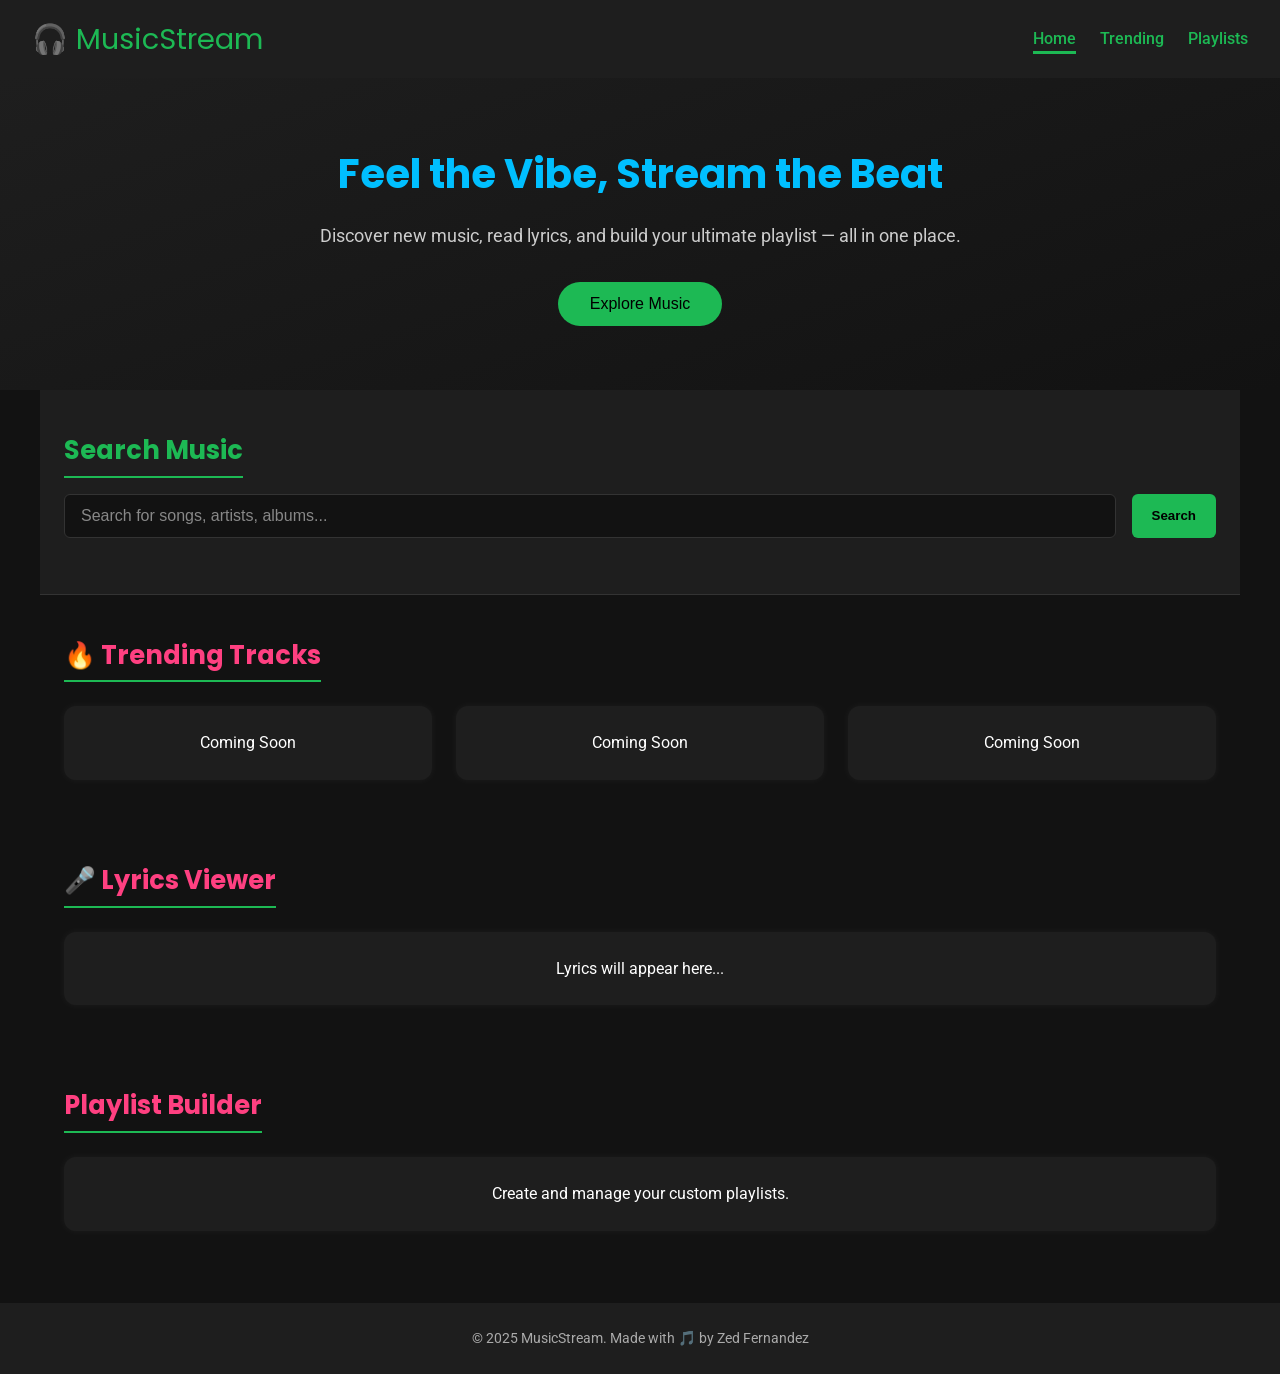
<file: project file/index.html>
<!DOCTYPE html>
<html lang="en">
<head>
  <meta charset="UTF-8" />
  <meta name="viewport" content="width=device-width, initial-scale=1.0"/>
  <title>MusicStream - Discover & Sing</title>
  <link rel="stylesheet" href="style/style.css" />
  <link href="https://fonts.googleapis.com/css2?family=Poppins:wght@500&family=Roboto&display=swap" rel="stylesheet">
</head>
<body>
  <header>
    <div class="logo">🎧 MusicStream</div>
    <nav>
      <ul>
        <li><a href="#" class="active">Home</a></li>
        <li><a href="#">Trending</a></li>
        <li><a href="#">Playlists</a></li>
      </ul>
    </nav>
  </header>

  <main>
    <section class="hero">
      <h1>Feel the Vibe, Stream the Beat</h1>
      <p>Discover new music, read lyrics, and build your ultimate playlist — all in one place.</p>
      <button class="cta">Explore Music</button>
    </section>

    <!-- 🔍 Search Section -->
    <section class="search-section">
      <h2>Search Music</h2>
      <div class="search-bar">
        <input type="text" id="searchInput" placeholder="Search for songs, artists, albums..." />
        <button id="searchBtn">Search</button>
      </div>
      <ul id="searchSuggestions" class="suggestions-list"></ul>
    </section>

    <section class="section trending">
      <h2>🔥 Trending Tracks</h2>
      <div class="card-grid">
        <div class="track-card">Coming Soon</div>
        <div class="track-card">Coming Soon</div>
        <div class="track-card">Coming Soon</div>
      </div>
    </section>

    <section class="section lyrics-view">
      <h2>🎤 Lyrics Viewer</h2>
      <div class="lyrics-box">Lyrics will appear here...</div>
    </section>

    <section class="section playlist-builder">
      <h2>Playlist Builder</h2>
      <div class="playlist-box">Create and manage your custom playlists.</div>
    </section>
  </main>

  <footer>
    <p>&copy; 2025 MusicStream. Made with 🎵 by Zed Fernandez</p>
  </footer>
</body>
</html>
</file>
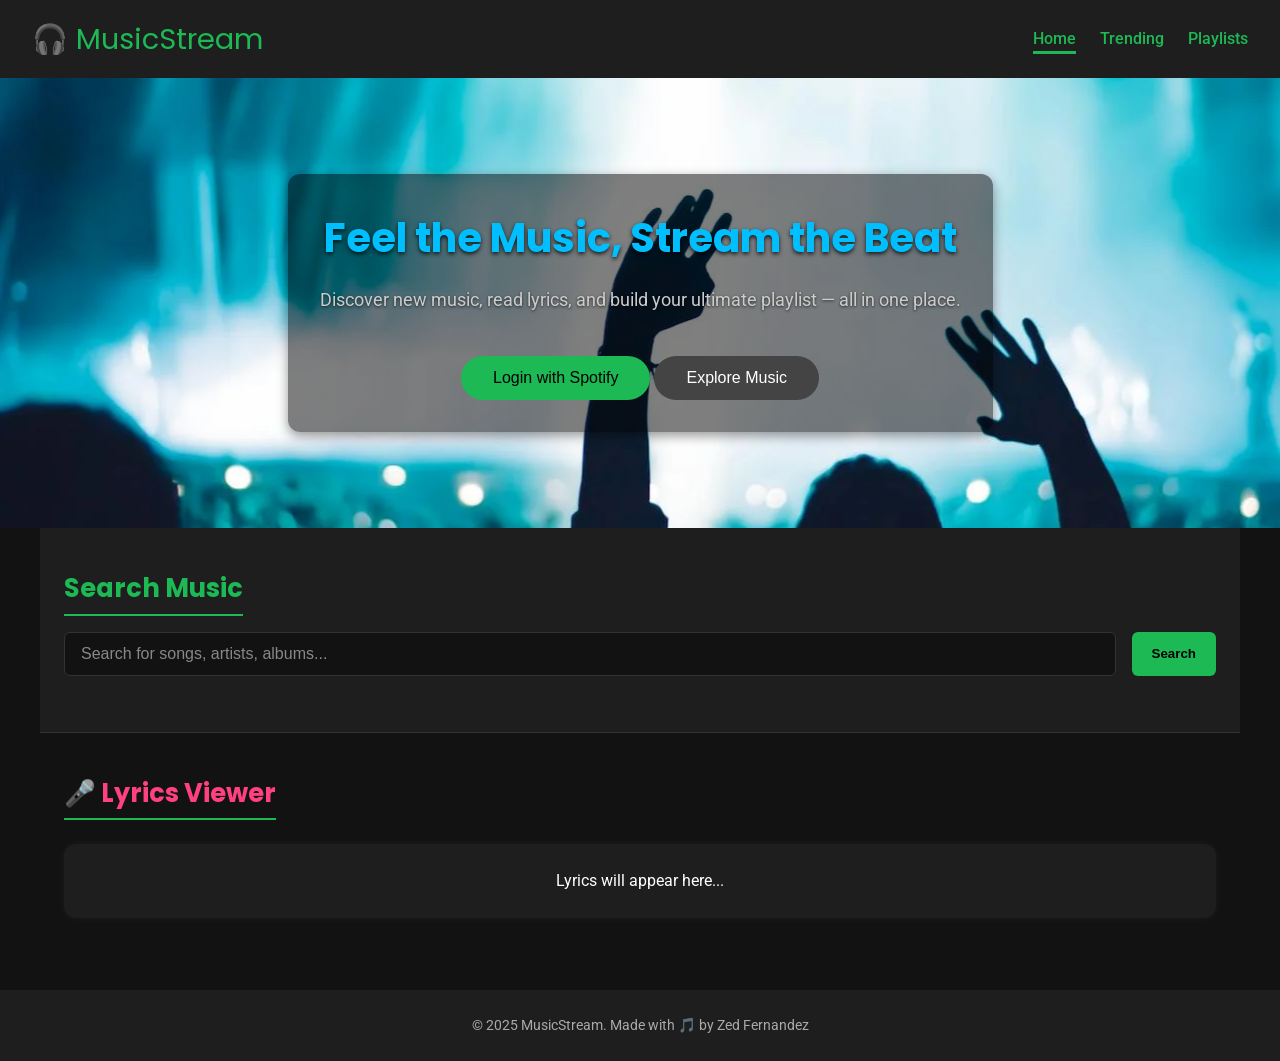
<file: project-file/index.html>
<!DOCTYPE html>
<html lang="en">
<head>
  <meta charset="UTF-8" />
  <meta name="viewport" content="width=device-width, initial-scale=1.0"/>
  <title>MusicStream - Discover & Sing</title>
  <link rel="stylesheet" href="style/style.css" />
  <link href="https://fonts.googleapis.com/css2?family=Poppins:wght@500&family=Roboto&display=swap" rel="stylesheet">
</head>
<body>
  <header>
    <div class="logo">🎧 MusicStream</div>
    <nav>
      <ul>
        <li><a href="index.html" class="active">Home</a></li>
        <li><a href="trending.html">Trending</a></li>
        <li><a href="playlists.html">Playlists</a></li>
      </ul>
    </nav>
  </header>

<main>
  <section class="hero">
    <div class="hero-content">
      <h1>Feel the Music, Stream the Beat</h1>
      <p>Discover new music, read lyrics, and build your ultimate playlist — all in one place.</p>
      <!-- ✅ Ensure login & explore buttons are present -->
      <button class="cta" id="loginBtn">Login with Spotify</button>
      <button class="cta secondary" id="exploreBtn">Explore Music</button>
      <p id="userInfo" class="user-info" style="display:none;"></p>
    </div>
  </section>

  <section class="search-section">
    <h2>Search Music</h2>
    <div class="search-bar">
      <input type="text" id="searchInput" placeholder="Search for songs, artists, albums..." />
      <button id="searchBtn">Search</button>
    </div>
    <!-- ✅ Ensure results and lyrics boxes are present -->
    <ul id="resultsList" class="suggestions-list"></ul>
  </section>

  <section class="section lyrics-view">
    <h2>🎤 Lyrics Viewer</h2>
    <div id="lyricsBox" class="lyrics-box">Lyrics will appear here...</div>
  </section>
</main>

<footer>
  <p>&copy; 2025 MusicStream. Made with 🎵 by Zed Fernandez</p>
</footer>

<!-- ✅ Script should be at the very end -->
<script type="module" src="script/script.js"></script>
</body>
</html>
</file>
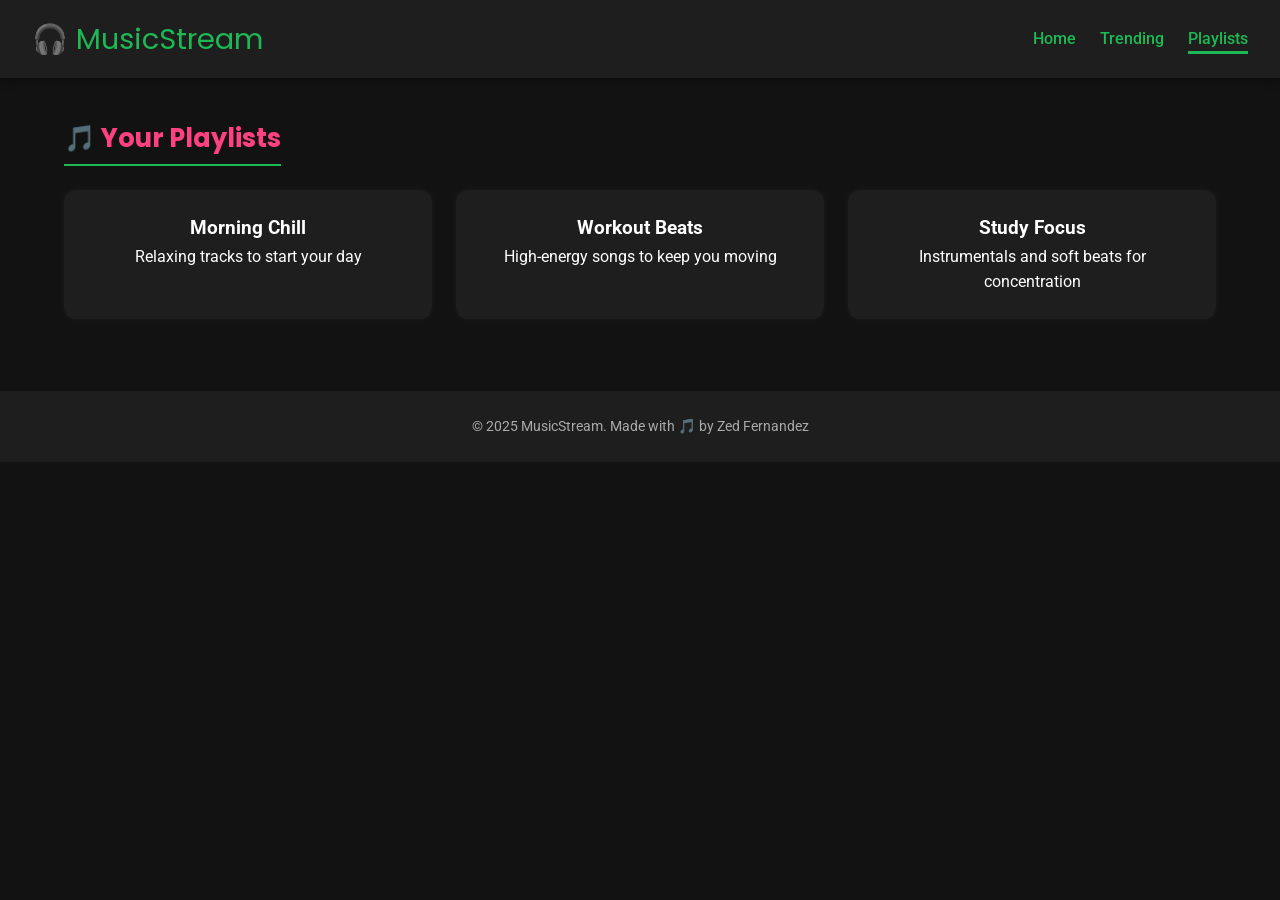
<file: project-file/playlists.html>
<!DOCTYPE html>
<html lang="en">
<head>
  <meta charset="UTF-8" />
  <meta name="viewport" content="width=device-width, initial-scale=1.0"/>
  <title>Playlists - MusicStream</title>
  <link rel="stylesheet" href="style/style.css" />
  <link href="https://fonts.googleapis.com/css2?family=Poppins:wght@500&family=Roboto&display=swap" rel="stylesheet">
</head>
<body>
  <header>
    <div class="logo">🎧 MusicStream</div>
    <nav>
      <ul>
        <li><a href="index.html">Home</a></li>
        <li><a href="trending.html">Trending</a></li>
        <li><a href="playlists.html" class="active">Playlists</a></li>
      </ul>
    </nav>
  </header>

  <main>
    <section class="section">
      <h2>🎵 Your Playlists</h2>
      <div class="card-grid">
        <div class="playlist-box">
          <h3>Morning Chill</h3>
          <p>Relaxing tracks to start your day</p>
        </div>
        <div class="playlist-box">
          <h3>Workout Beats</h3>
          <p>High-energy songs to keep you moving</p>
        </div>
        <div class="playlist-box">
          <h3>Study Focus</h3>
          <p>Instrumentals and soft beats for concentration</p>
        </div>
      </div>
    </section>
  </main>

  <footer>
    <p>&copy; 2025 MusicStream. Made with 🎵 by Zed Fernandez</p>
  </footer>
</body>
</html>
</file>
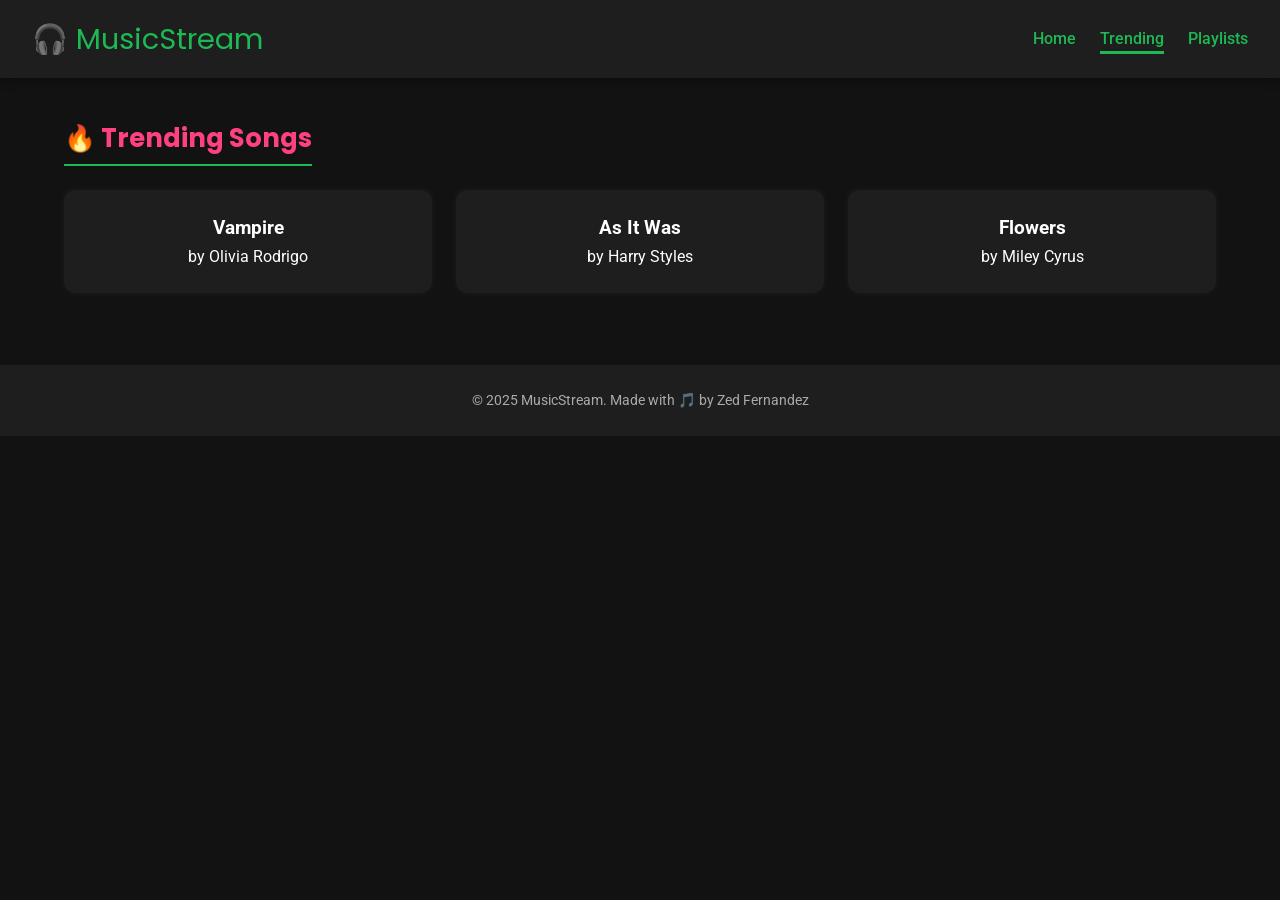
<file: project-file/trending.html>
<!DOCTYPE html>
<html lang="en">
<head>
  <meta charset="UTF-8" />
  <meta name="viewport" content="width=device-width, initial-scale=1.0"/>
  <title>Trending - MusicStream</title>
  <link rel="stylesheet" href="style/style.css" />
  <link href="https://fonts.googleapis.com/css2?family=Poppins:wght@500&family=Roboto&display=swap" rel="stylesheet">
</head>
<body>
  <header>
    <div class="logo">🎧 MusicStream</div>
    <nav>
      <ul>
        <li><a href="index.html">Home</a></li>
        <li><a href="trending.html" class="active">Trending</a></li>
        <li><a href="playlists.html">Playlists</a></li>
      </ul>
    </nav>
  </header>

  <main>
    <section class="section">
      <h2>🔥 Trending Songs</h2>
      <div class="card-grid">
        <div class="track-card">
          <h3>Vampire</h3>
          <p>by Olivia Rodrigo</p>
        </div>
        <div class="track-card">
          <h3>As It Was</h3>
          <p>by Harry Styles</p>
        </div>
        <div class="track-card">
          <h3>Flowers</h3>
          <p>by Miley Cyrus</p>
        </div>
      </div>
    </section>
  </main>

  <footer>
    <p>&copy; 2025 MusicStream. Made with 🎵 by Zed Fernandez</p>
  </footer>
</body>
</html>
</file>
<file: project file/style/style.css>
/* Base styles */
* {
  margin: 0;
  padding: 0;
  box-sizing: border-box;
}

body {
  font-family: 'Roboto', sans-serif;
  background-color: #121212;
  color: #ffffff;
  line-height: 1.6;
}

a {
  color: #1DB954;
  text-decoration: none;
  transition: color 0.3s;
}

a:hover {
  color: #FF4081;
}

/* Header */
header {
  display: flex;
  justify-content: space-between;
  align-items: center;
  background: #1e1e1e;
  padding: 1rem 2rem;
  box-shadow: 0 2px 10px rgba(0,0,0,0.4);
}

.logo {
  font-family: 'Poppins', sans-serif;
  font-size: 1.8rem;
  color: #1DB954;
}

nav ul {
  list-style: none;
  display: flex;
  gap: 1.5rem;
}

nav a {
  font-weight: 500;
  position: relative;
}

nav a.active::after {
  content: '';
  display: block;
  height: 3px;
  background: #1DB954;
  width: 100%;
  position: absolute;
  bottom: -6px;
  left: 0;
}

/* Hero Section */
.hero {
  text-align: center;
  padding: 4rem 1rem;
  background: linear-gradient(160deg, #1e1e1e, #121212);
}

.hero h1 {
  font-family: 'Poppins', sans-serif;
  font-size: 2.5rem;
  color: #00BFFF;
  margin-bottom: 1rem;
}

.hero p {
  font-size: 1.1rem;
  color: #ccc;
  margin-bottom: 2rem;
}

.cta {
  background-color: #1DB954;
  border: none;
  padding: 0.8rem 2rem;
  font-size: 1rem;
  border-radius: 50px;
  cursor: pointer;
  transition: background 0.3s;
}

.cta:hover {
  background-color: #17a84b;
}

/* Section Styles */
.section {
  padding: 2.5rem 1.5rem;
  max-width: 1200px;
  margin: 0 auto;
}

.section h2 {
  font-family: 'Poppins', sans-serif;
  font-size: 1.6rem;
  margin-bottom: 1.5rem;
  color: #FF4081;
  border-bottom: 2px solid #1DB954;
  display: inline-block;
  padding-bottom: 0.3rem;
}

.card-grid {
  display: grid;
  grid-template-columns: repeat(auto-fit, minmax(180px, 1fr));
  gap: 1.5rem;
}

.track-card, .lyrics-box, .playlist-box {
  background: #1e1e1e;
  padding: 1.5rem;
  border-radius: 12px;
  text-align: center;
  box-shadow: 0 0 8px rgba(255, 255, 255, 0.05);
  transition: transform 0.3s ease;
}

.track-card:hover {
  transform: translateY(-4px);
}

/* Search Section */
.search-section {
  padding: 2.5rem 1.5rem;
  background-color: #1e1e1e;
  border-bottom: 1px solid #333;
  max-width: 1200px;
  margin: 0 auto;
}

.search-section h2 {
  font-family: 'Poppins', sans-serif;
  font-size: 1.6rem;
  margin-bottom: 1rem;
  color: #1DB954;
  border-bottom: 2px solid #1DB954;
  display: inline-block;
  padding-bottom: 0.3rem;
}

.search-bar {
  display: flex;
  flex-wrap: wrap;
  gap: 1rem;
  margin-bottom: 1rem;
}

.search-bar input {
  flex: 1;
  padding: 0.75rem 1rem;
  font-size: 1rem;
  border: 1px solid #333;
  border-radius: 6px;
  background-color: #121212;
  color: #fff;
  outline: none;
}

.search-bar input::placeholder {
  color: #888;
}

.search-bar button {
  padding: 0.75rem 1.25rem;
  background-color: #1DB954;
  border: none;
  border-radius: 6px;
  color: #000;
  font-weight: bold;
  cursor: pointer;
  transition: background 0.3s ease;
}

.search-bar button:hover {
  background-color: #25e46b;
}

/* Optional autocomplete suggestion styling */
.suggestions-list {
  list-style: none;
  padding: 0;
  margin: 0;
  color: #fff;
  max-height: 200px;
  overflow-y: auto;
}

.suggestions-list li {
  padding: 0.5rem;
  border-bottom: 1px solid #333;
  cursor: pointer;
  transition: background-color 0.2s ease;
}

.suggestions-list li:hover {
  background-color: #2c2c2c;
}


/* Footer */
footer {
  text-align: center;
  padding: 1.5rem;
  background: #1e1e1e;
  font-size: 0.9rem;
  color: #aaa;
  margin-top: 2rem;
}

/* Responsive */
@media (max-width: 768px) {
  .hero h1 {
    font-size: 2rem;
  }

  .cta {
    width: 100%;
    max-width: 300px;
  }

  nav ul {
    gap: 1rem;
  }
}
</file>
<file: project-file/style/style.css>
/* Base styles */
* {
  margin: 0;
  padding: 0;
  box-sizing: border-box;
}

body {
  font-family: 'Roboto', sans-serif;
  background-color: #121212;
  color: #ffffff;
  line-height: 1.6;
}

a {
  color: #1DB954;
  text-decoration: none;
  transition: color 0.3s;
}

a:hover {
  color: #FF4081;
}

/* Header */
header {
  display: flex;
  justify-content: space-between;
  align-items: center;
  background: #1e1e1e;
  padding: 1rem 2rem;
  box-shadow: 0 2px 10px rgba(0,0,0,0.4);
}

.logo {
  font-family: 'Poppins', sans-serif;
  font-size: 1.8rem;
  color: #1DB954;
}

nav ul {
  list-style: none;
  display: flex;
  gap: 1.5rem;
}

nav a {
  font-weight: 500;
  position: relative;
}

nav a.active::after {
  content: '';
  display: block;
  height: 3px;
  background: #1DB954;
  width: 100%;
  position: absolute;
  bottom: -6px;
  left: 0;
}

/* Hero Section */
.hero {
  text-align: center;
  padding: 4rem 1rem;
  background: linear-gradient(160deg, #1e1e1e, #121212);
}

.hero h1 {
  font-family: 'Poppins', sans-serif;
  font-size: 2.5rem;
  color: #00BFFF;
  margin-bottom: 1rem;
}

.hero p {
  font-size: 1.1rem;
  color: #ccc;
  margin-bottom: 2rem;
}

.cta {
  background-color: #1DB954;
  border: none;
  padding: 0.8rem 2rem;
  font-size: 1rem;
  border-radius: 50px;
  cursor: pointer;
  transition: background 0.3s;
}

.cta:hover {
  background-color: #17a84b;
}

/* Section Styles */
.section {
  padding: 2.5rem 1.5rem;
  max-width: 1200px;
  margin: 0 auto;
}

.section h2 {
  font-family: 'Poppins', sans-serif;
  font-size: 1.6rem;
  margin-bottom: 1.5rem;
  color: #FF4081;
  border-bottom: 2px solid #1DB954;
  display: inline-block;
  padding-bottom: 0.3rem;
}

.card-grid {
  display: grid;
  grid-template-columns: repeat(auto-fit, minmax(180px, 1fr));
  gap: 1.5rem;
}

.track-card, .lyrics-box, .playlist-box {
  background: #1e1e1e;
  padding: 1.5rem;
  border-radius: 12px;
  text-align: center;
  box-shadow: 0 0 8px rgba(255, 255, 255, 0.05);
  transition: transform 0.3s ease;
}

.track-card:hover {
  transform: translateY(-4px);
}

/* Search Section */
.search-section {
  padding: 2.5rem 1.5rem;
  background-color: #1e1e1e;
  border-bottom: 1px solid #333;
  max-width: 1200px;
  margin: 0 auto;
}

.search-section h2 {
  font-family: 'Poppins', sans-serif;
  font-size: 1.6rem;
  margin-bottom: 1rem;
  color: #1DB954;
  border-bottom: 2px solid #1DB954;
  display: inline-block;
  padding-bottom: 0.3rem;
}

.search-bar {
  display: flex;
  flex-wrap: wrap;
  gap: 1rem;
  margin-bottom: 1rem;
}

.search-bar input {
  flex: 1;
  padding: 0.75rem 1rem;
  font-size: 1rem;
  border: 1px solid #333;
  border-radius: 6px;
  background-color: #121212;
  color: #fff;
  outline: none;
}

.search-bar input::placeholder {
  color: #888;
}

.search-bar button {
  padding: 0.75rem 1.25rem;
  background-color: #1DB954;
  border: none;
  border-radius: 6px;
  color: #000;
  font-weight: bold;
  cursor: pointer;
  transition: background 0.3s ease;
}

.search-bar button:hover {
  background-color: #25e46b;
}

/* Optional autocomplete suggestion styling */
.suggestions-list {
  list-style: none;
  padding: 0;
  margin: 0;
  color: #fff;
  max-height: 200px;
  overflow-y: auto;
}

.suggestions-list li {
  padding: 0.5rem;
  border-bottom: 1px solid #333;
  cursor: pointer;
  transition: background-color 0.2s ease;
}

.suggestions-list li:hover {
  background-color: #2c2c2c;
}


/* Footer */
footer {
  text-align: center;
  padding: 1.5rem;
  background: #1e1e1e;
  font-size: 0.9rem;
  color: #aaa;
  margin-top: 2rem;
}

.hero {
  text-align: center;
  padding: 6rem 1rem;
  background: url('../images/hero-new.webp') no-repeat center;
  color: #fff;
  position: relative;
}

.hero-content {
  background-color: rgba(0, 0, 0, 0.5);
  display: inline-block;
  padding: 2rem;
  border-radius: 12px;
  box-shadow: 0 4px 12px rgba(0,0,0,0.4);
}

.hero h1 {
  font-family: 'Poppins', sans-serif;
  font-size: 2.5rem;
  color: #00BFFF;
  margin-bottom: 1rem;
  text-shadow: 0 2px 4px rgba(0, 0, 0, 0.8);
}

.hero p {
  font-size: 1.1rem;
  color: #ccc;
  margin-bottom: 2rem;
  text-shadow: 0 1px 3px rgba(0, 0, 0, 0.7);
}

.user-info {
  margin-top: 10px;
  font-weight: bold;
  color: #1DB954; /* Spotify green */
}

.secondary {
  background-color: #444;
  color: white;
  margin-top: 10px;
}



/* Responsive */
@media (max-width: 768px) {
  .hero h1 {
    font-size: 2rem;
  }

  .cta {
    width: 100%;
    max-width: 300px;
  }

  nav ul {
    gap: 1rem;
  }
}
</file>
